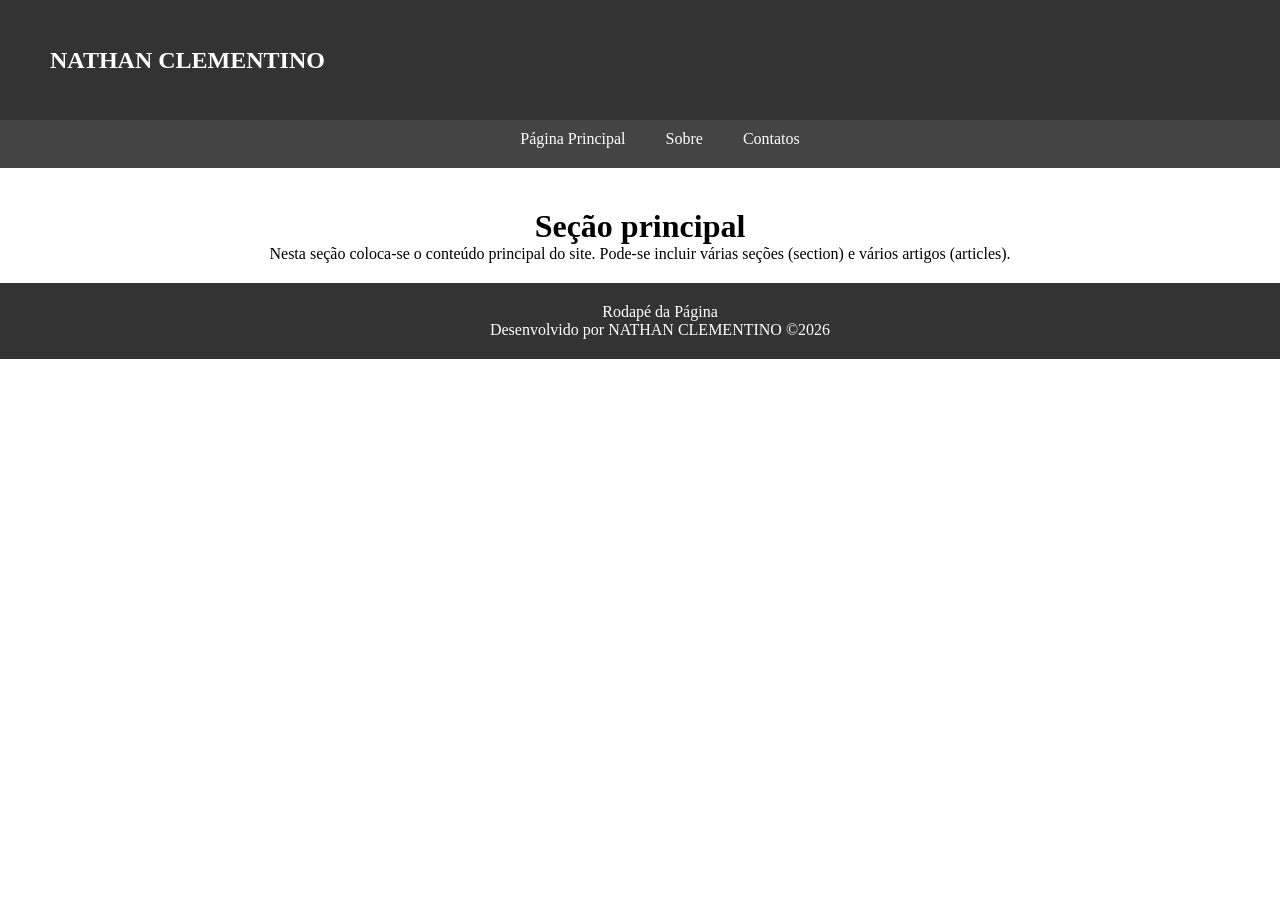
<file: index.html>
<!DOCTYPE html>
<html lang="pt-br">
  <head>
    <meta charset="UTF-8" />
    <meta name="viewport" content="width=device-width, initial-scale=1.0" />
    <title>Site</title>
    <link rel="shortcut icon" href="imagens/favicon.ico" />
    <link rel="stylesheet" type="text/css" href="estilos/layout.css" />
  </head>

  <body>
    <header>
      <figure></figure>
      <h1>NATHAN CLEMENTINO</h1>
    </header>
    <nav>
      <ul>
        <li><a href="./index.html">Página Principal</a></li>
        <li><a href="./paginas/sobre.html">Sobre</a></li>
        <li><a href="paginas/contato.html">Contatos</a></li>
      </ul>
    </nav>
    <main>
      <h1>Seção principal</h1>
      <p>
        Nesta seção coloca-se o conteúdo principal do site. Pode-se incluir
        várias seções (section) e vários artigos (articles).
      </p>
    </main>
    <footer>
      <p>Rodapé da Página</p>
      <p>Desenvolvido por NATHAN CLEMENTINO &copy;2026</p>
    </footer>
  </body>
</html>
</file>
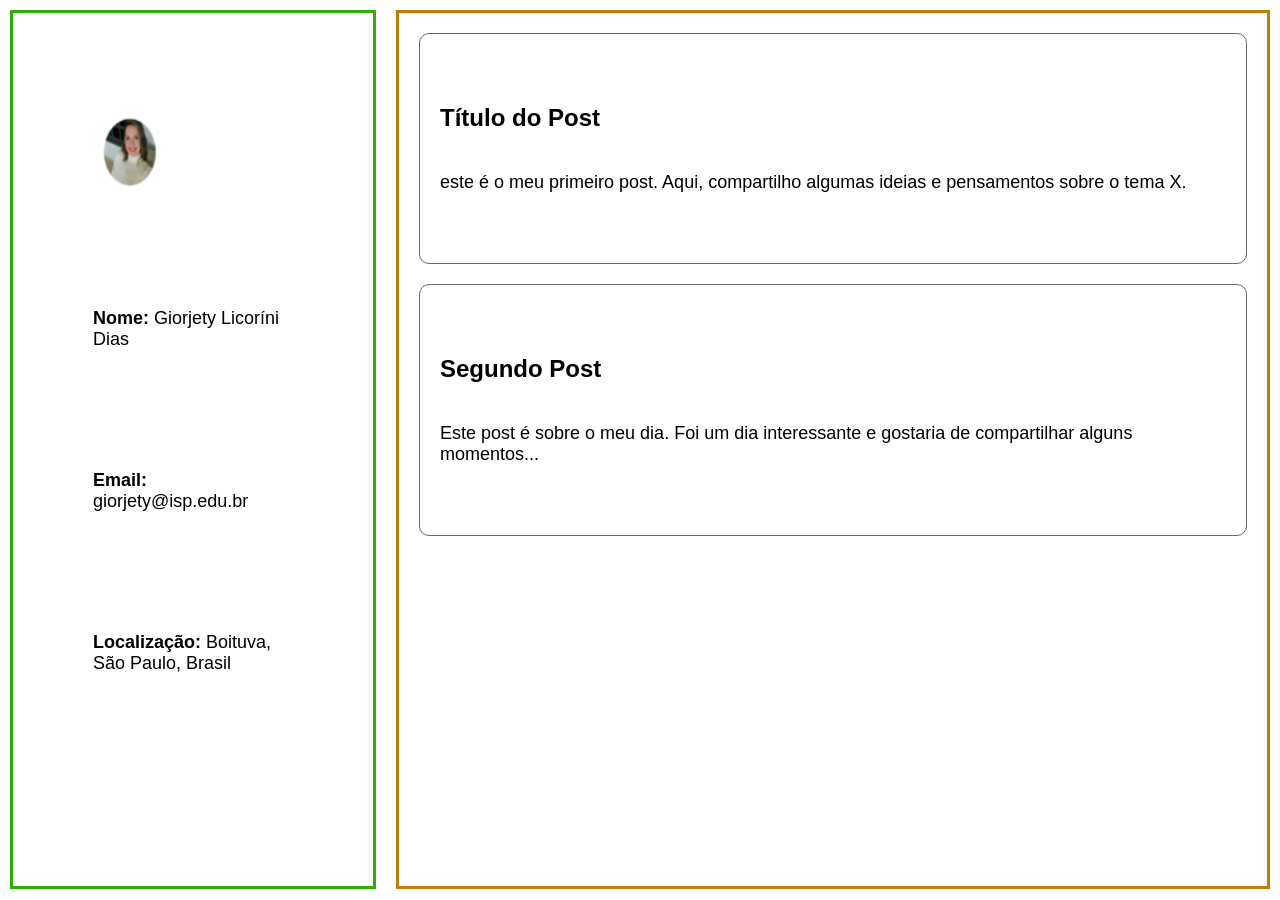
<file: lista de exercicio - 15-04/exercicio 1/index.html>
<!DOCTYPE html>
<html lang="pt-br">
<head>
  <meta charset="UTF-8">
  <meta name="viewport" content="width=device-width, initial-scale=1.0">
  <link rel="apple-touch-icon" sizes="180x180" href="/apple-touch-icon.png">
  <link rel="icon" type="image/png" sizes="32x32" href="/favicon-32x32.png">
  <link rel="icon" type="image/png" sizes="16x16" href="/favicon-16x16.png">
  <link rel="manifest" href="/site.webmanifest">
  <link rel="stylesheet" href="layout.css">
  <title>Document</title>
</head>
<body>
  <aside>
    <img src="imagens/android-chrome-192x192.png" alt="Foto de perfil">
    <p><strong>Nome:</strong> Giorjety Licoríni Dias</p>
    <p><strong>Email:</strong> giorjety@isp.edu.br </p>
    <p><strong>Localização:</strong> Boituva, São Paulo, Brasil</p>
  </aside>
  <main>
    <section>
      <article>
        <h2>Título do Post</h2>
        <p>este é o meu primeiro post. Aqui, compartilho algumas ideias e pensamentos sobre o tema X.</p>
      </article>
      <article>
        <h2>Segundo Post</h2>
        <p>Este post é sobre o meu dia. Foi um dia interessante e gostaria de compartilhar alguns momentos...</p>
      </article>
    </section>
  </main>
</body>
</html>
</file>
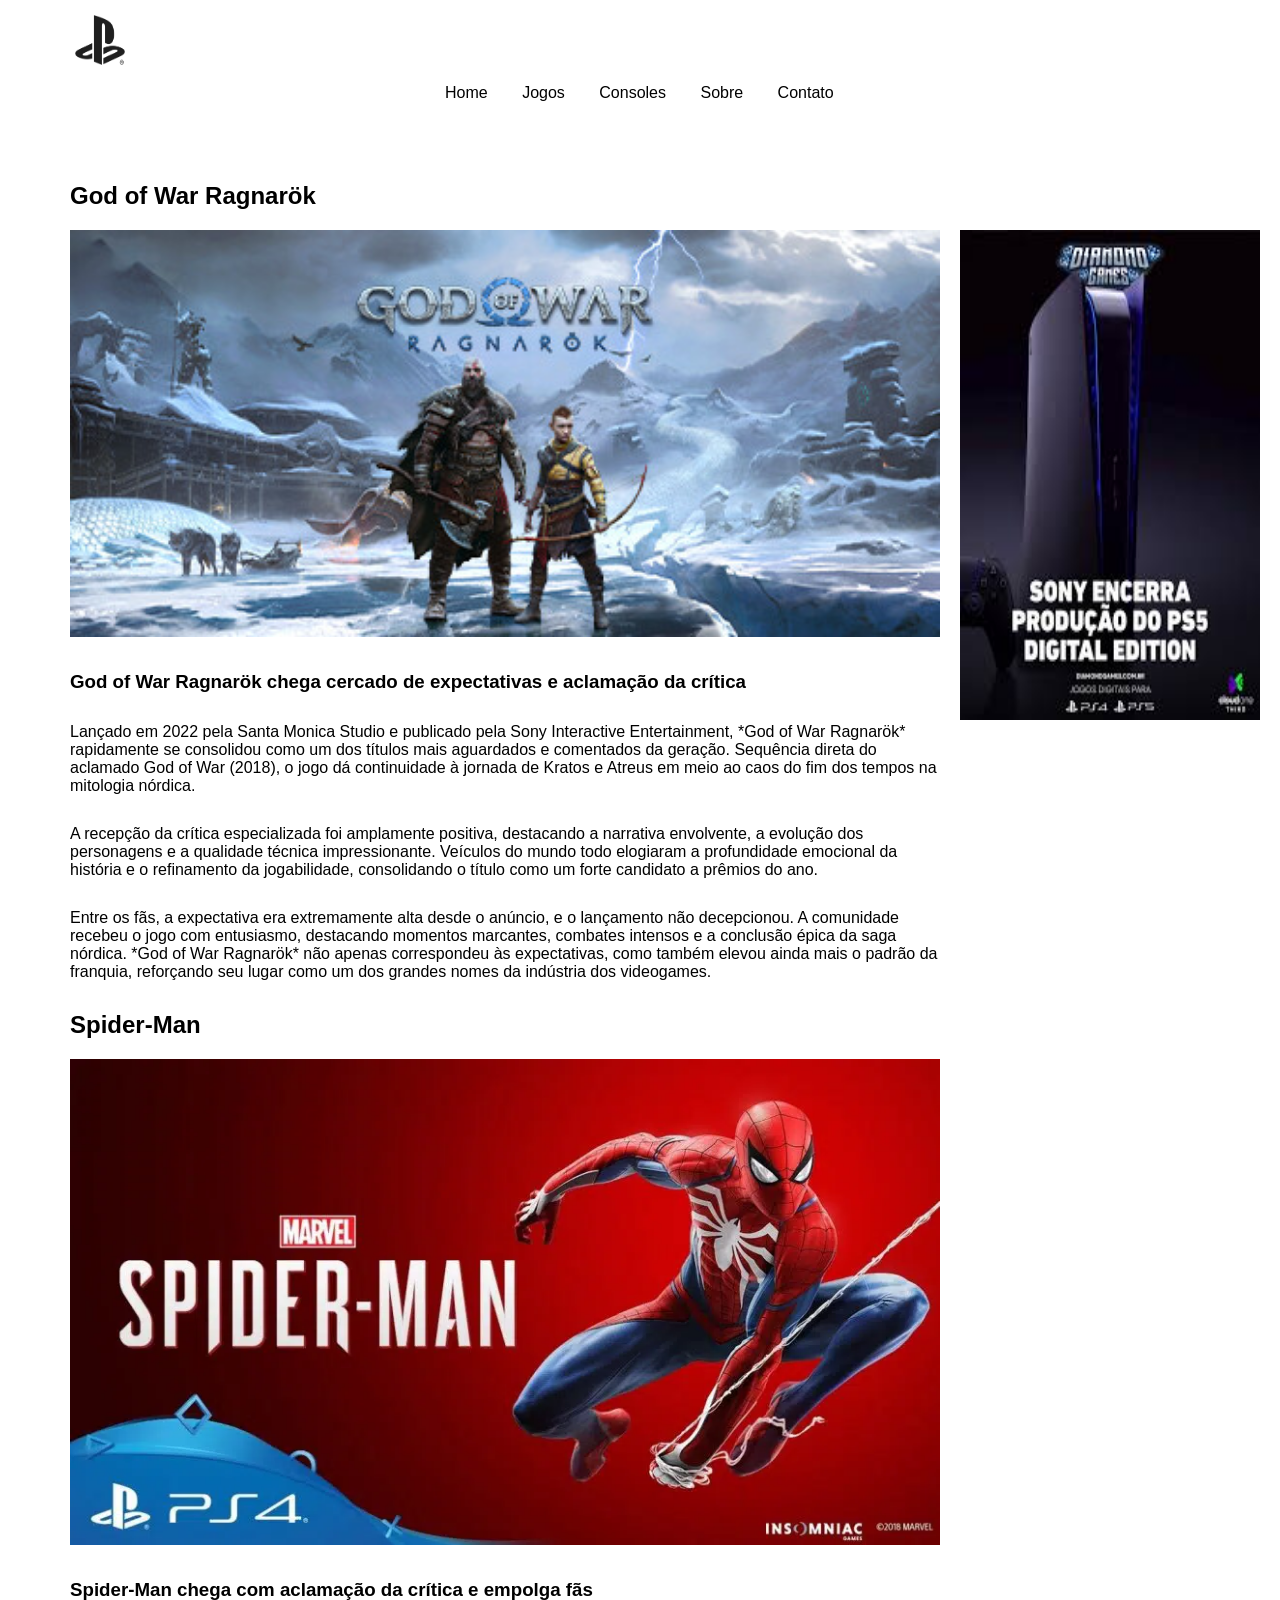
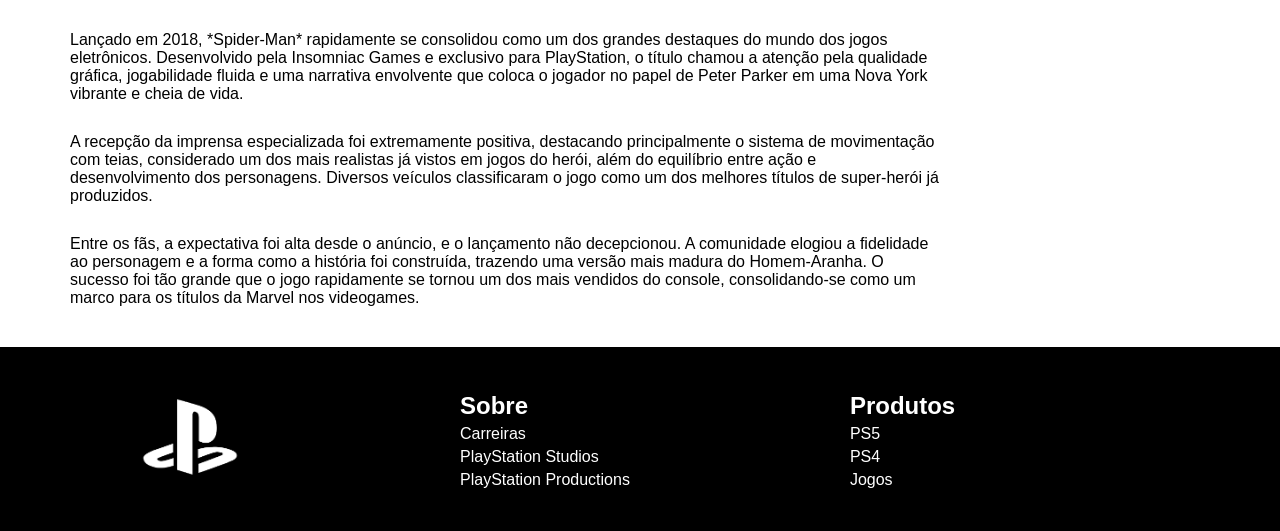
<file: lista de exercicio - 15-04/exercicio 2/index.html>
<!DOCTYPE html>
<html lang="pt-br">
<head>
  <meta charset="UTF-8">
  <meta name="viewport" content="width=device-width, initial-scale=1.0">
  <link rel="stylesheet" href="estilos/layout.css">
  <title>Document</title>
</head>
<body>
  <header>
    <a href="index.html"><img src="imagens/logo.png" alt="logo"></a>
  </header>
  <nav>
      <ul>
        <li><a href="index.html">Home</a></li>
        <li><a href="#">Jogos</a></li>
        <li><a href="#">Consoles</a></li>
        <li><a href="#">Sobre</a></li>
        <li><a href="paginas/contato.html">Contato</a></li>
      </ul>
    </nav>
    <main>
      <section>
        <article>
          <h2>God of War Ragnarök</h2>
          <img src="imagens/propaganda.jpg" alt="">
          <h3>God of War Ragnarök chega cercado de expectativas e aclamação da crítica</h3>
          <p>Lançado em 2022 pela Santa Monica Studio e publicado pela Sony Interactive Entertainment, *God of War Ragnarök* 
            rapidamente se consolidou como um dos títulos mais aguardados e comentados da geração. Sequência direta do aclamado God of War 
            (2018), o jogo dá continuidade à jornada de Kratos e Atreus em meio ao caos do fim dos tempos na mitologia nórdica.
          </p>
          <p>A recepção da crítica especializada foi amplamente positiva, destacando a narrativa envolvente, a evolução dos personagens e a 
            qualidade técnica impressionante. Veículos do mundo todo elogiaram a profundidade emocional da história e o refinamento da 
            jogabilidade, consolidando o título como um forte candidato a prêmios do ano.
          </p>
          <p>Entre os fãs, a expectativa era extremamente alta desde o anúncio, e o lançamento não decepcionou. A comunidade recebeu o 
            jogo com entusiasmo, destacando momentos marcantes, combates intensos e a conclusão épica da saga nórdica. *God of War Ragnarök* 
            não apenas correspondeu às expectativas, como também elevou ainda mais o padrão da franquia, reforçando seu lugar como um dos grandes 
            nomes da indústria dos videogames.
          </p>
        </article>
        <article>
          <h2>Spider-Man</h2>
          <img src="imagens/propaganda2.jpg" alt="">
          <h3>Spider-Man chega com aclamação da crítica e empolga fãs</h3>
          <p>Lançado em 2018, *Spider-Man* rapidamente se consolidou como um dos grandes destaques do mundo dos jogos eletrônicos. Desenvolvido 
            pela Insomniac Games e exclusivo para PlayStation, o título chamou a atenção pela qualidade gráfica, jogabilidade fluida e uma 
            narrativa envolvente que coloca o jogador no papel de Peter Parker em uma Nova York vibrante e cheia de vida.
          </p>
          <p>A recepção da imprensa especializada foi extremamente positiva, destacando principalmente o sistema de movimentação com teias, 
            considerado um dos mais realistas já vistos em jogos do herói, além do equilíbrio entre ação e desenvolvimento dos personagens. 
            Diversos veículos classificaram o jogo como um dos melhores títulos de super-herói já produzidos.
          </p>
          <p>Entre os fãs, a expectativa foi alta desde o anúncio, e o lançamento não decepcionou. A comunidade elogiou a fidelidade ao 
            personagem e a forma como a história foi construída, trazendo uma versão mais madura do Homem-Aranha. O sucesso foi tão grande que 
            o jogo rapidamente se tornou um dos mais vendidos do console, consolidando-se como um marco para os títulos da Marvel nos videogames.
          </p>
        </article>
      </section>
      <aside>
      <img src="imagens/propaganda1.jpg" alt="">
    </aside>
    </main>
    <footer>
      <a href="index.html"><img src="imagens/logobranca.png" alt="logo"></a>
      <ul>
        <li class="titulo">Sobre</li>
        <li><a href="#">Carreiras</a></li>
        <li><a href="#">PlayStation Studios</a></li>
        <li><a href="#">PlayStation Productions</a></li>
      </ul>
      <ul>
        <li class="titulo">Produtos</li>
        <li><a href="#">PS5</a></li>
        <li><a href="#">PS4</a></li>
        <li><a href="#">Jogos</a></li>
      </ul>
    </footer>
</body>
</html>
</file>
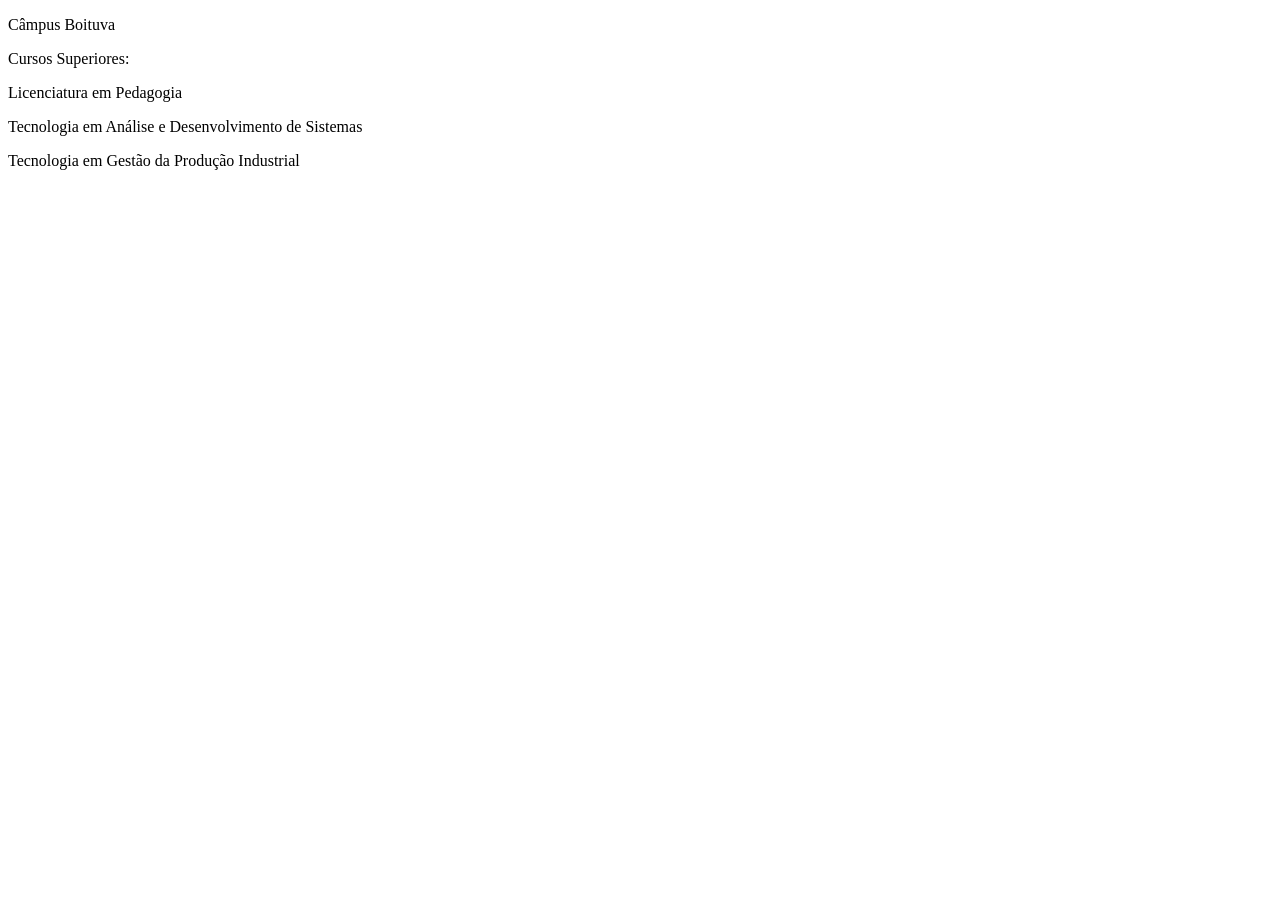
<file: lista de exercicio - 25-02/listaSemana3/index.html>
<!DOCTYPE html>
<html lang="pt-br">
<head>
  <meta charset="UTF-8">
  <meta name="viewport" content="width=device-width, initial-scale=1.0">
  <title>Portal BTV</title>
</head>
<body>
    <p>Câmpus Boituva</p>
    <p>Cursos Superiores:</p>
    <p>Licenciatura em Pedagogia</p>
    <p>Tecnologia em Análise e Desenvolvimento de Sistemas</p>
    <p>Tecnologia em Gestão da Produção Industrial</p>
</body>
</html>
</file>
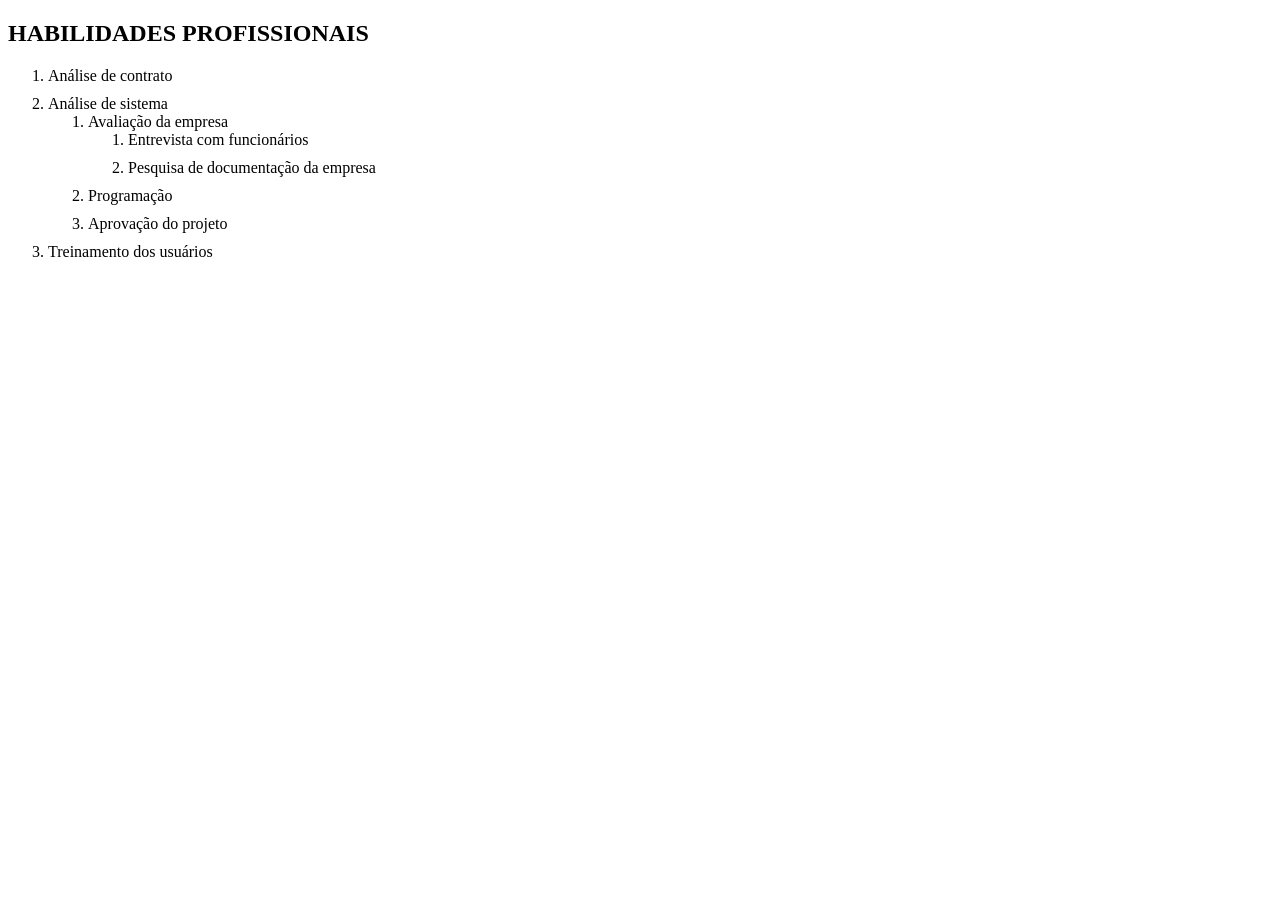
<file: lista de exercicio - 25-03/listaSemana7/exercicio 1/index.html>
<!DOCTYPE html>
<html lang="pt-br">
<head>
  <meta charset="UTF-8">
  <meta name="viewport" content="width=device-width, initial-scale=1.0">
  <title>Document</title>
   <style>
    ol {
      margin-left: 20px;
      padding-left: 20px;
    }
    li {
      margin-bottom: 10px;
    }
  </style>
</head>
<body>
  
  <h2>HABILIDADES PROFISSIONAIS</h2>

  <ol>
    <li>Análise de contrato</li>

    <li>Análise de sistema
      <ol>
        <li>Avaliação da empresa
          <ol>
            <li>Entrevista com funcionários</li>
            <li>Pesquisa de documentação da empresa</li>
          </ol>
        </li>
        <li>Programação</li>
        <li>Aprovação do projeto</li>
      </ol>
    </li>

    <li>Treinamento dos usuários</li>
  </ol>

</body>
</html>
</file>
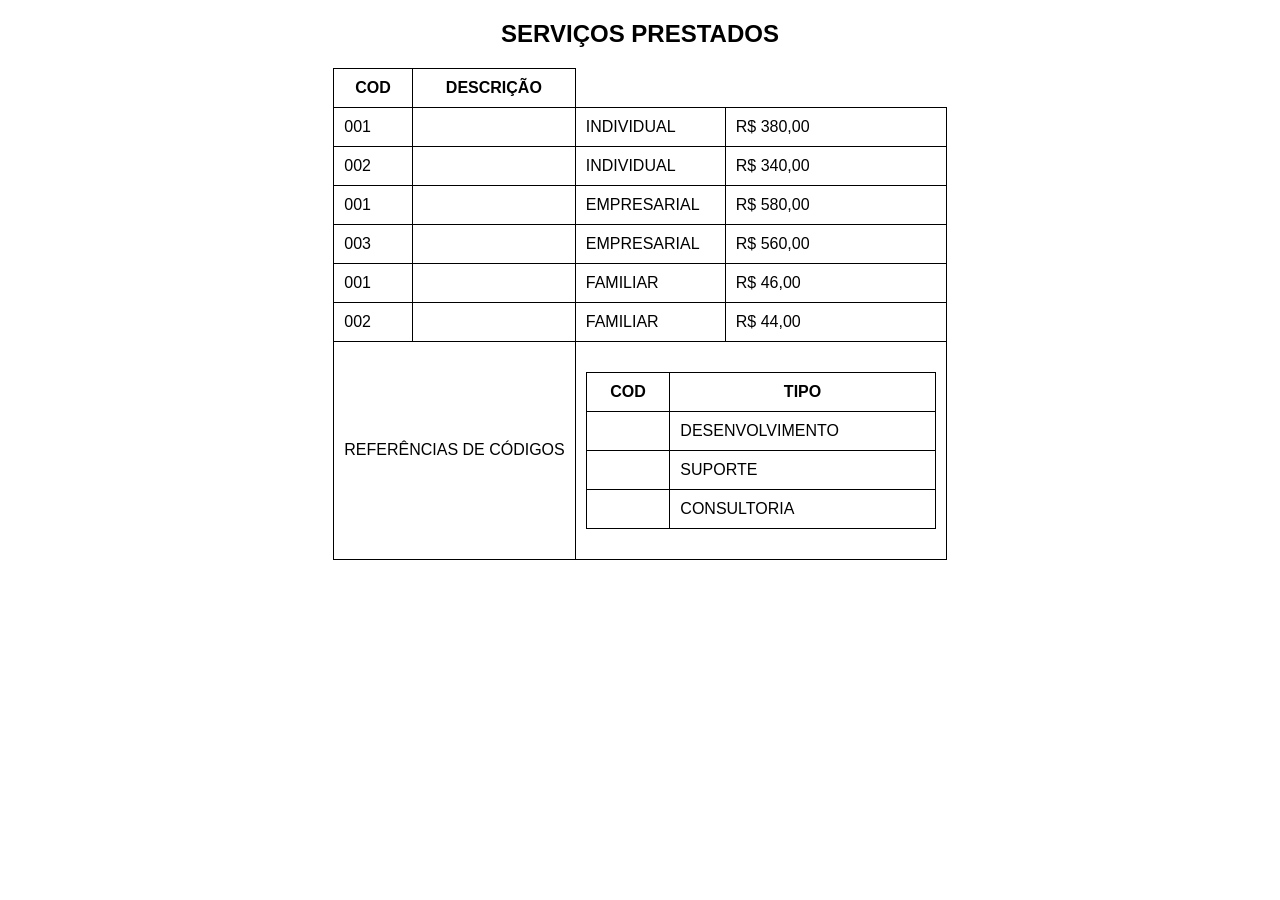
<file: lista de exercicio - 25-03/listaSemana7/exercicio 2/index.html>
<!DOCTYPE html>
<html lang="pt-br">
<head>
  <meta charset="UTF-8">
  <meta name="viewport" content="width=device-width, initial-scale=1.0">
  <title>Document</title>
    <style>
  body {
    font-family: Arial;
  }

  table {
    border-collapse: collapse;
    margin: 20px auto;
  }

  table .esquerda{
    width: 200px;
  }

  td, th {
    border: 1px solid black;
    padding: 10px;
  }

  .centro {
    text-align: center;
  }

  .esquerda {
    text-align: left;
  }

  .ref {
    height: 10px;
    vertical-align: middle;
    text-align: center;
  }

  .ko{
    width: 350px; 
   }
</style>
</head>

<body>

<h2 class="centro">SERVIÇOS PRESTADOS</h2>

<table>
  <tr>
    <th>COD</th>
    <th colspan="1">DESCRIÇÃO</th>
  </tr>

  <tr>
    <td>001</td>
    <td></td>
    <td>INDIVIDUAL</td>
    <td class="esquerda">R$ 380,00</td>
  </tr>

  <tr>
    <td>002</td>
    <td></td>
    <td>INDIVIDUAL</td>
    <td class="esquerda">R$ 340,00</td>
  </tr>

  <tr>
    <td>001</td>
    <td></td>
    <td>EMPRESARIAL</td>
    <td class="esquerda">R$ 580,00</td>
  </tr>

  <tr>
    <td>003</td>
    <td></td>
    <td>EMPRESARIAL</td>
    <td class="esquerda">R$ 560,00</td>
  </tr>

  <tr>
    <td>001</td>
    <td></td>
    <td>FAMILIAR</td>
    <td class="esquerda">R$ 46,00</td>
  </tr>

  <tr>
    <td>002</td>
    <td></td>
    <td>FAMILIAR</td>
    <td class="esquerda">R$ 44,00</td>
  </tr>

  <tr>
    <td colspan="2" rowspan="4" class="ref">
      REFERÊNCIAS DE CÓDIGOS
    </td>

    <td colspan="2">
      <table class="ko">
        <tr>
          <th>COD</th>
          <th>TIPO</th>
        </tr>
        <tr>
          <td></td>
          <td>DESENVOLVIMENTO</td>
        </tr>
        <tr>
          <td></td>
          <td>SUPORTE</td>
        </tr>
        <tr>
          <td></td>
          <td>CONSULTORIA</td>
        </tr>
      </table>
    </td>
  </tr>

</table>
</body>
</html>
</file>
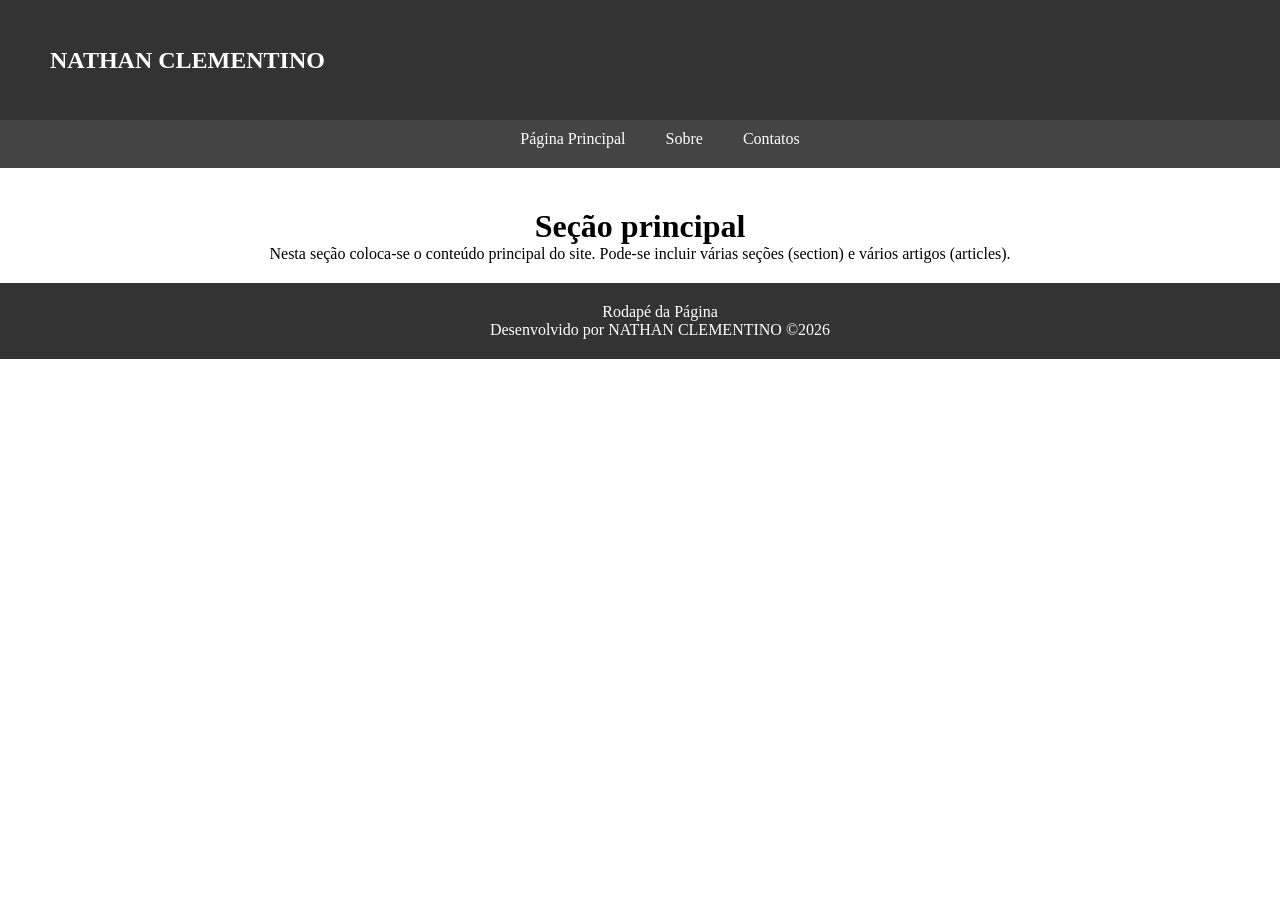
<file: paginas/contato.html>
<!doctype html>
<html lang="pt-br">
  <head>
    <meta charset="UTF-8" />
    <meta name="viewport" content="width=device-width, initial-scale=1.0" />
    <title>Site</title>
    <link rel="shortcut icon" href="imagens/favicon.ico" />
    <link rel="stylesheet" type="text/css" href="../estilos/formulario.css" />
    <script>
      //O retorno do prompt é sempre tipo string
      let nome = prompt("Qual o seu nome?");
      //Para converter string para nº é necessário utilizar a função Number, ou parseInt, parseFloat.
      let idade = Number(prompt("Qual a sua idade?"));
      //console.log(nome + ", seja bem vindo(a) ao JavaScript");
      alert("Olá, " + nome + " de " + idade + " seja bem vindo(a) ao JS!!");
      if (idade >= 18) {
        alert("Parabéns!");
      } else {
        alert("voce não tem permissão para preencher o formulário");
        window.location.href = "../index.html";
      }
    </script>
  </head>

  <body>
    <header>
      <figure></figure>
      <h1>Cauã dos santos</h1>
    </header>
    <nav>
      <ul>
        <li><a href="../index.html">Página Principal</a></li>
        <li><a href="../paginas/sobre.html">Sobre</a></li>
        <li><a href="contato.html">Contatos</a></li>
      </ul>
    </nav>
    <main>
      <h2>Formulário de contato</h2>
      <form id="formulario" action="respFormulario.html" method="post">
        <fieldset>
          <legend>Formulário de contato</legend>

          <label for="lbNome">Nome:</label>
          <input
            type="text"
            id="ipNome"
            name="ipNome"
            required
            title="ipNome"
          />

          <label for="lbEmail">Email:</label>
          <input
            type="email"
            id="ipEmail"
            name="ipEmail"
            required
            title="ipEmail"
          />

          <label for="lbMensagem">Mensagem</label>
          <textarea name="mensagem" id="mensagem" rows="5" title="mensagem">
          </textarea>

          <label for="lbContato">Motivo do Contato</label>
          <select name="slMotivo" id="slMotivo" title="slMotivo">
            <option value="suporte">Suporte</option>
            <option value="vendas">Vendas</option>
            <option value="servicos">serviços</option>
            <option value="feedback">Feedback</option>
            <option value="outros">Outros</option>
          </select>
          <input type="submit" value="Enviar" />
        </fieldset>
      </form>
    </main>
    <footer>
      <p>Rodapé da Página</p>
      <p>Desenvolvido por NATHAN CLEMENTINO &copy;2026</p>
    </footer>
  </body>
</html>
</file>
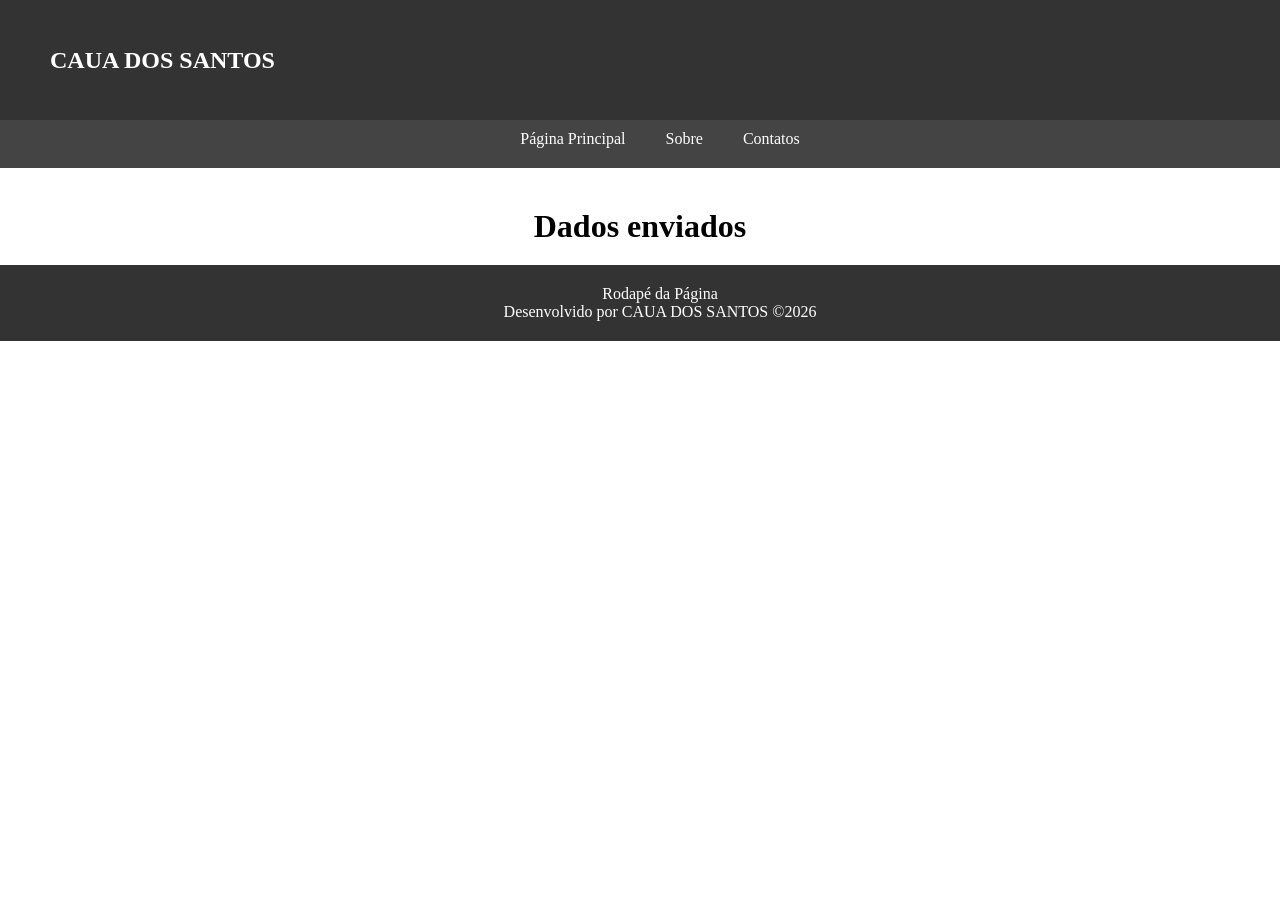
<file: paginas/respFormulario.html>
<!DOCTYPE html>
<html lang="pt-br">
  <head>
    <meta charset="UTF-8" />
    <meta name="viewport" content="width=device-width, initial-scale=1.0" />
    <title>Site</title>
    <link rel="shortcut icon" href="imagens/favicon.ico" />
    <link rel="stylesheet" href="../estilos/layout.css" />
    <link rel="stylesheet" type="text/css" href="../estilos/formulario.css" />
  </head>

  <body>
    <header>
      <figure></figure>
      <h1>CAUA DOS SANTOS</h1>
    </header>
    <nav>
      <ul>
        <li><a href="../index.html">Página Principal</a></li>
        <li><a href="../paginas/sobre.html">Sobre</a></li>
        <li><a href="contato.html">Contatos</a></li>
      </ul>
    </nav>
    <main>
      <h1>Dados enviados</h1>
    </main>
    <footer>
      <p>Rodapé da Página</p>
      <p>Desenvolvido por CAUA DOS SANTOS &copy;2026</p>
    </footer>
  </body>
</html>
</file>
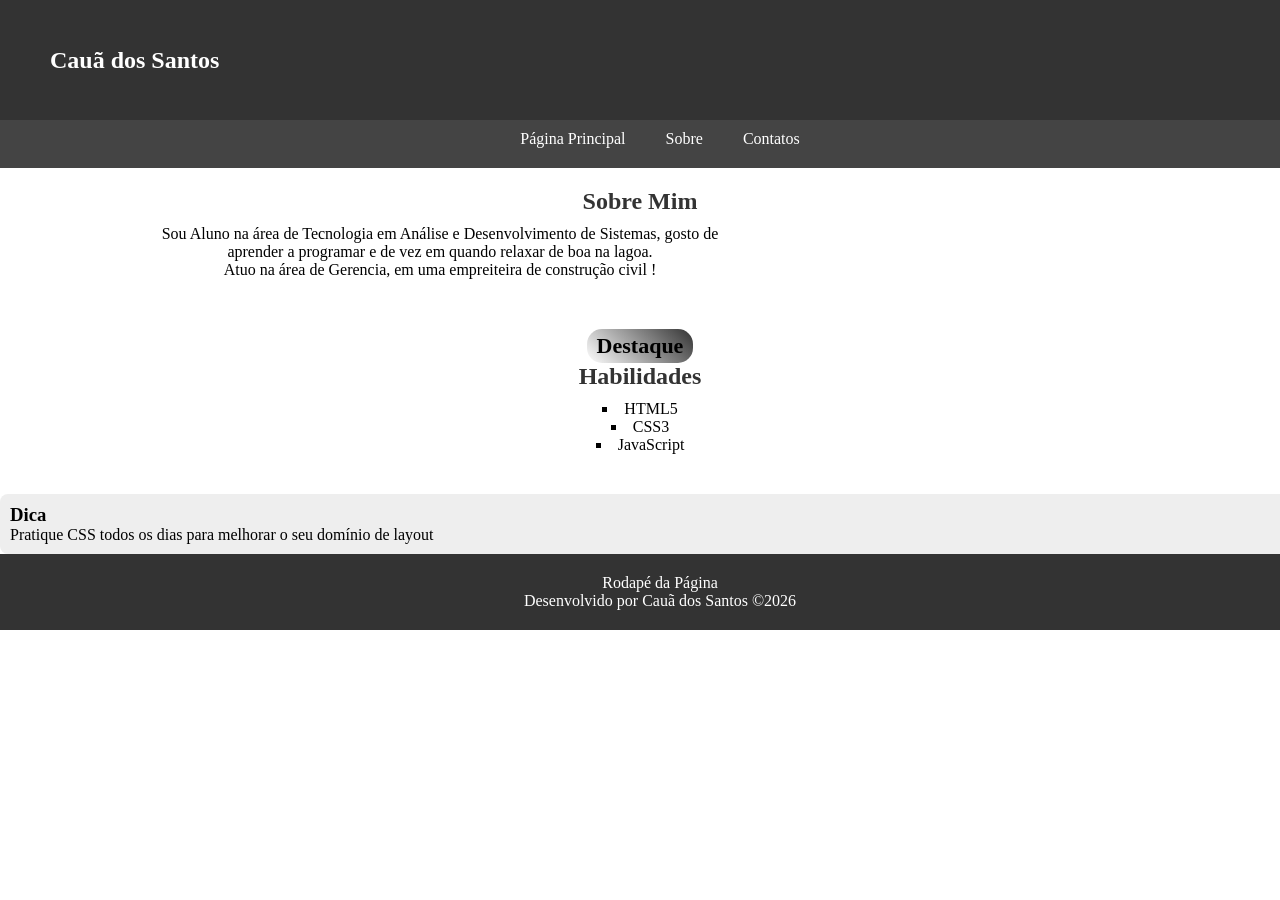
<file: paginas/sobre.html>
<!doctype html>
<html lang="pt-br">
  <head>
    <meta charset="UTF-8" />
    <meta name="viewport" content="width=device-width, initial-scale=1.0" />
    <title>Site</title>
    <link rel="shortcut icon" href="../imagens/favicon.ico" />
    <link rel="stylesheet" type="text/css" href="../estilos/layout.css" />
    <link rel="stylesheet" type="text/css" href="../estilos/pagSobre.css" />
    <script>
      let idade = Number(prompt("Qual a sua idade?"));
      if (idade < 12) {
        alert("Você é uma criança");
      } else if (idade <= 17) {
        alert("Você é um adolescente");
      } else if (idade <= 59) {
        alert("Você é um adulto");
      } else if (idade >= 60) {
        alert("Você é um idoso");
      } else {
        alert("Digite uma idade valida");
      }
    </script>
  </head>

  <body>
    <header>
      <figure></figure>
      <h1>Cauã dos Santos</h1>
    </header>
    <nav>
      <ul>
        <li><a href="../index.html">Página Principal</a></li>
        <li><a href="./sobre.html">Sobre</a></li>
        <li><a href="../paginas/contato.html">Contatos</a></li>
      </ul>
    </nav>
    <main>
      <section class="perfil">
        <h2>Sobre Mim</h2>
        <p>
          Sou Aluno na área de Tecnologia em Análise e Desenvolvimento de
          Sistemas, gosto de aprender a programar e de vez em quando relaxar de
          boa na lagoa.
        </p>
        <p>
          Atuo na área de Gerencia, em uma empreiteira de construção civil !
        </p>
      </section>
      <section>
        <header>Destaque</header>
        <article>
          <h2>Habilidades</h2>
          <ul>
            <li>HTML5</li>
            <li>CSS3</li>
            <li>JavaScript</li>
          </ul>
        </article>
      </section>
    </main>
    <aside>
      <h3>Dica</h3>
      <p>Pratique CSS todos os dias para melhorar o seu domínio de layout</p>
    </aside>
    <footer>
      <p>Rodapé da Página</p>
      <p>Desenvolvido por Cauã dos Santos &copy;2026</p>
    </footer>
  </body>
</html>
</file>
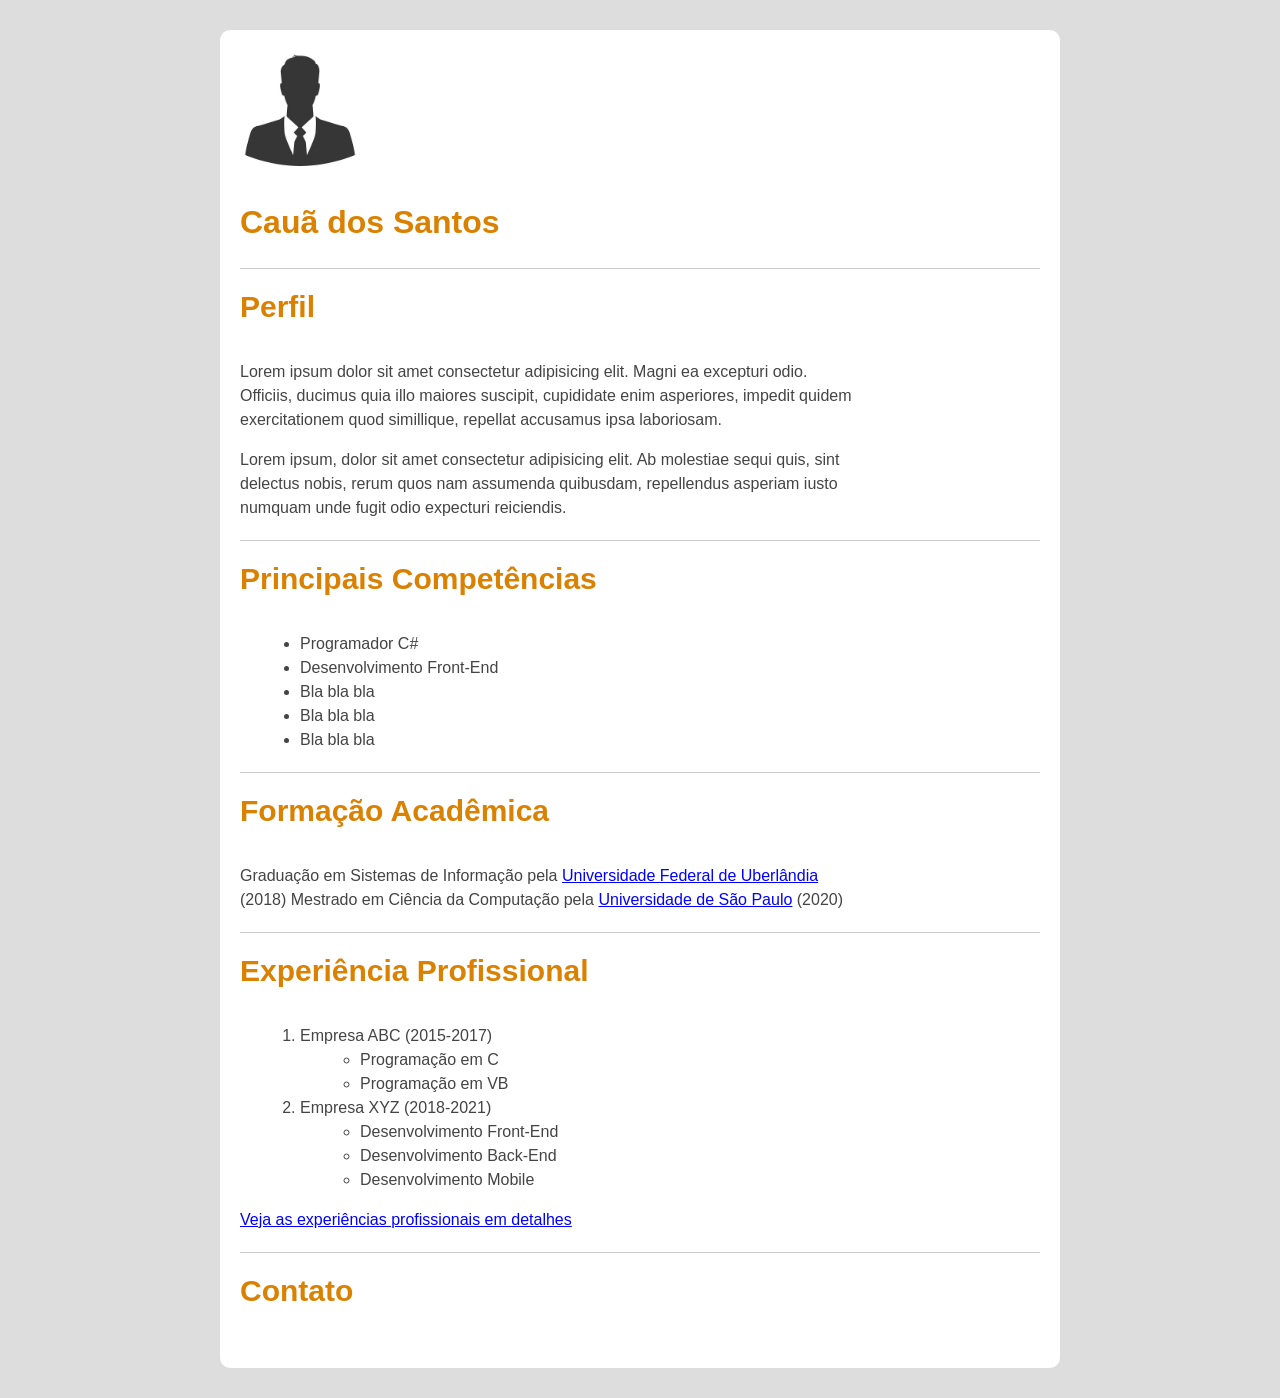
<file: lista de exercicio - 09-04/exercicio 3/pagina-curriculo.html>
<!DOCTYPE html>
<html lang="pt-br">
<head>
  <meta charset="UTF-8">
  <meta name="viewport" content="width=device-width, initial-scale=1.0">
  <link rel="stylesheet" href="CSS/pagina-curriculo.css">
  <title>Currículo de Cauã dos Santos</title>
</head>
<body>
  <main>

      <header>
        <img src="img/istockphoto-476085198-612x612.jpg" alt="Foto de perfil">
        <h1>Cauã dos Santos</h1>
    </header>

    <section>
        <header>
            <h2>Perfil</h2>
        </header>
        <p>
            Lorem ipsum dolor sit amet consectetur adipisicing elit. Magni ea excepturi odio. <br>
            Officiis, ducimus quia illo maiores suscipit, cupididate enim asperiores, impedit quidem <br>
            exercitationem quod simillique, repellat accusamus ipsa laboriosam.
        </p>
        <p>
          Lorem ipsum, dolor sit amet consectetur adipisicing elit. Ab molestiae sequi quis, sint <br>
          delectus nobis, rerum quos nam assumenda quibusdam, repellendus asperiam iusto <br>
          numquam unde fugit odio expecturi reiciendis.
        </p>
    </section>

    <section>
        <header>
            <h2>Principais Competências</h2>
        </header>
        <ul>
            <li>Programador C#</li>
            <li>Desenvolvimento Front-End</li>
            <li>Bla bla bla</li>
            <li>Bla bla bla</li>
            <li>Bla bla bla</li>
        </ul>
    </section>

    <section>
        <header>
            <h2>Formação Acadêmica</h2>
        </header>
        <p>
            Graduação em Sistemas de Informação pela 
            <a href="https://ufu.br/">Universidade Federal de Uberlândia</a> <br>
            (2018) Mestrado em Ciência da Computação pela 
            <a href="https://www5.usp.br/">Universidade de São Paulo</a> (2020)
        </p>
    </section>

    <section>
        <header>
            <h2>Experiência Profissional</h2>
        </header>

        <ol>
            <li>
                Empresa ABC (2015-2017)
                <ul>
                    <li>Programação em C</li>
                    <li>Programação em VB</li>
                </ul>
            </li>

            <li>
                Empresa XYZ (2018-2021)
                <ul>
                    <li>Desenvolvimento Front-End</li>
                    <li>Desenvolvimento Back-End</li>
                    <li>Desenvolvimento Mobile</li>
                </ul>
            </li>
        </ol>

        <a href="#">Veja as experiências profissionais em detalhes</a>
    </section>

    <section>
        <header>
            <h2>Contato</h2>
        </header>
    </section>
</main>
</body>
</html>
</file>
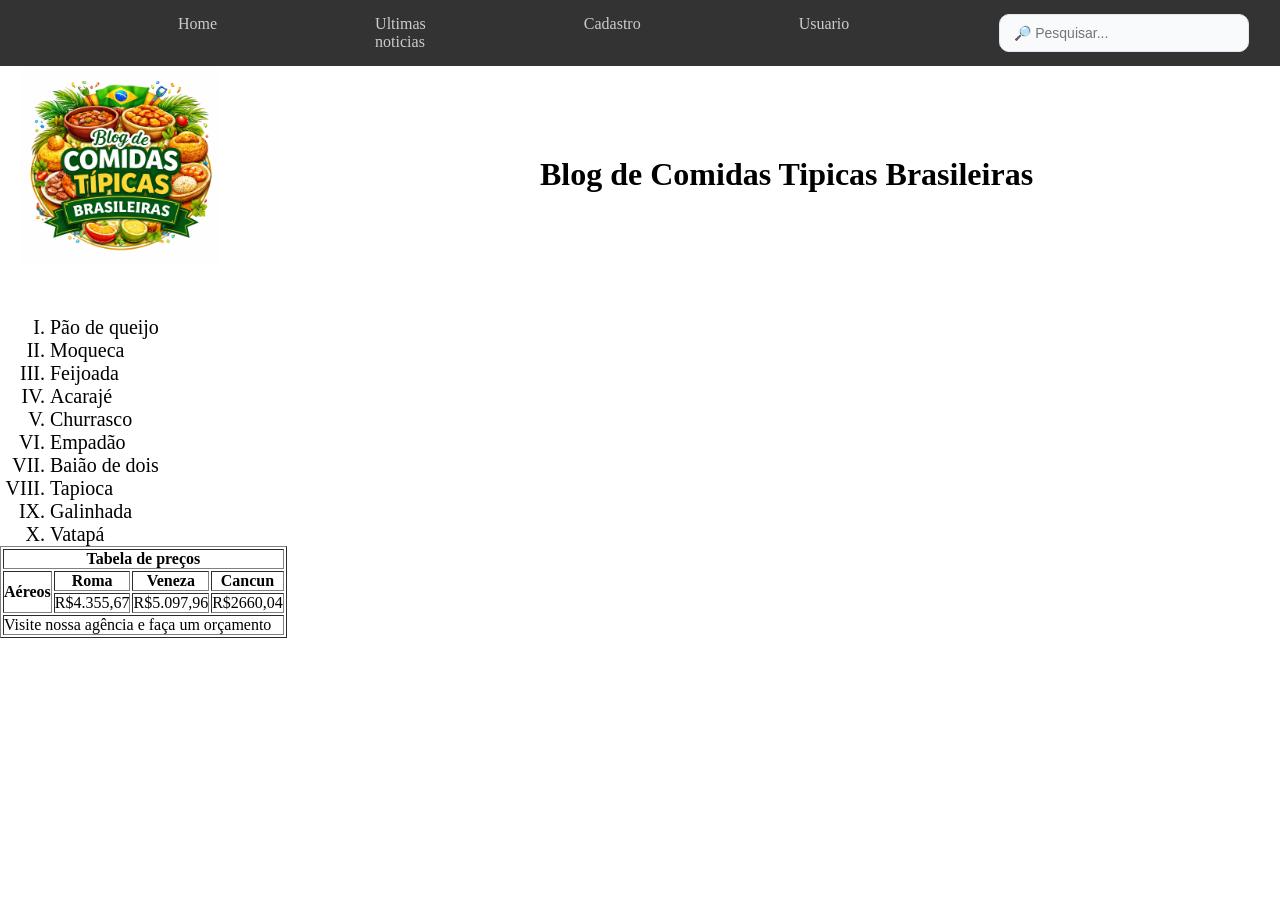
<file: lista de exercicio - 09-04/exercicio 2/paginas/pagina-principal.html>
<!DOCTYPE html>
<html lang="pt-br">
<head>
  <meta charset="UTF-8">
  <meta name="viewport" content="width=device-width, initial-scale=1.0">
  <link rel="stylesheet" href="../css/pagina-principal.css"">
  <title>Blog de comidas tipicas brasileiras</title>
</head>
<body>
  <nav class="menu">
    <ul>
        <li><a href="index.html"><i class="fas fa-star"></i>Home</a></li>
        <li><a href="#"><i class="fas fa-map-marker-alt"></i>Ultimas noticias</a></li>
        <li><a href="cadastro.html"><i class="fas fa-book"></i>Cadastro</a></li>
        <li><a href="#"><i class="fas fa-bullseye"></i>Usuario</a></li>
    </ul>
    <div class="busca-container">
      <input type="text" placeholder="🔎 Pesquisar...">
    </div>
  </nav>

  <header>
    <img src="../img/logo.png" alt="Logo do Blog" title="Blog de comidas tipicas brasileiras" class="logo">
    <h1>Blog de Comidas Tipicas Brasileiras</h1>
  </header>

  <ol type="I">
    <li>Pão de queijo</li>
    <li>Moqueca</li>
    <li>Feijoada</li>
    <li>Acarajé</li>
    <li>Churrasco</li>
    <li>Empadão</li>
    <li>Baião de dois</li>
    <li>Tapioca</li>
    <li>Galinhada</li>
    <li>Vatapá</li>
  </ol>

<table border="1">
    <thead>
        <tr>
            <th colspan="4">Tabela de preços</th>
        </tr>
    </thead>

    <tbody>
        <tr>
            <th rowspan="2">Aéreos</th>
            <th>Roma</th>
            <th>Veneza</th>
            <th>Cancun</th>
        </tr>
        <tr>
            <td>R$4.355,67</td>
            <td>R$5.097,96</td>
            <td>R$2660,04</td>
        </tr>
    </tbody>
    <tfoot>
        <tr>
            <td colspan="4">
                Visite nossa agência e faça um orçamento
            </td>
        </tr>
    </tfoot>
</table>

</body>
</html>
</file>
<file: estilos/layout.css>
* {
    padding: 0;
    margin: 0;      
}

.logo{
    width: 80px; /* define a largura */
    height: 80px; /* define a altura */
    border-radius: 50%;
}

BODY>header{
    background-color: #333; /* cor de fundo do elemento */
    color: #fff; /* cor da fonte */
    display: flex; /* a posição do elemento em relação a tela */
    align-items: center;  /* alinhamento dos itens do elemento, neste caso do header */
    padding: 20px; /* espaçamento interno do elemento, adiciona espaço entre o conteúdo e as bordas do contêiner e (elemento) */
    position: fixed; /* Posição do Elemento */
    top: 0;
    width: 100%;
    height: 80px;
    justify-content: start;
    z-index: 1100; /* Mantém o cabeçalho acima do resto */
    /* Define a camada do elemento, quanto maior o valor mais à frente ele fica sobre os outros elementos */
}

header h1{
    margin: 0;
    font-size: 24px;
}

header figure {
    margin: 0 15px;
}

nav{
    background-color: #444;
    color: #fff;
    text-align: center;
    padding: 20px;
    width: 100%;
    position: relative;
    display: block;
    clear: both;
    margin-top: 110px;
    z-index: 1000;
}

nav ul {
    list-style-type: none;
    padding: 0;
    margin: 0;
    display: flex;
    justify-content: center;
}

nav ul li {
    margin: 0 20px;
}

nav ul li a{
    color: white;
    text-decoration: none;
}
/*Estilos do conteúdo principalmente(main)*/
main{
    padding: 20px;
    text-align: center;
    margin-top: 20px; /* Espaçamento abaixo do elemento anterior, que neste caso nav */
}

/*Estilo para o rodapé*/
footer {
    background-color: #333;
    color: #fff;
    text-align: center;
    padding: 20px;
    position: relative;
    width: 100%;
}
</file>
<file: lista de exercicio - 15-04/exercicio 1/layout.css>
*{
  margin:0;
  padding:0;
  border:0;
}

body{
  background-color: #FFF;
  font-family: Arial, Helvetica, sans-serif;
  display: flex;
}

p{
  font-size: 18px;
}

aside{
  border: 3px solid #2eb003;
  max-height: 97vh;
  max-width: 280px;
  margin: 10px;
  padding: 80px 80px 0 80px;
}

aside img{
  display: block;
  width: 75px;
  height: 75px;
  margin-top: 20px;
}

aside p{
  text-align: left;
  padding-top: 120px;
  margin: 0 auto 0 auto;
  width: 200px;
}

main{
  flex: 1;
  border: 3px solid #c37d05;
  height: 97vh;
  margin: 10px;
}

main section article{
  border: 1px solid #676767;
  border-radius: 10px;
  padding: 70px 20px 70px 20px;
  margin: 20px 20px 0 20px;
}

main section article p{
  margin-top: 40px;
}
</file>
<file: lista de exercicio - 15-04/exercicio 2/estilos/layout.css>
*{
  margin:0;
  padding:0;
  border:0;
}

body{
  background-color: #fff;
  font-family: Arial, Helvetica, sans-serif;
}
header{
  padding: 15px;
}

header img{
  margin-left: 60px;
  width: 50px;
  height: 50px;
}

nav{
  margin: 0 auto 10px auto;
  width: 450px;
}

nav ul li{
  list-style-type: none;
  display: inline-block;
  padding-left: 30px;
}

a{
  text-decoration: none;
  color: #000;
}

a:hover{
  color: aqua;
}

main{
  padding: 70px 20px 0 70px;
  display: flex;
  align-items: flex-start; 
}

main section{
  flex: 3;
}

main section article{
  margin-bottom: 30px;
}

main section article img{
  width: 100%;
  margin-top: 20px;
}

main section article h3{
  margin-top: 30px;
}

main section article p{
  margin-top: 30px;
}

aside{
  flex: 1;
  padding-top: 48px;
  position: sticky;
  height: fit-content;
  top: 1px;
  padding-left: 20px;
}

aside img{
  width: 300px;
  height: 490px;
}

footer{
  background-color: #000;
  padding: 40px;
  margin-top: 10px;
  display: flex;
}

footer ul li{
  margin-left: 220px;
  color: #fff;
  list-style-type: none;
  margin-top: 5px;
}

footer ul li a{
  color: #fff;
}

footer img{
  margin-left: 100px;
  width: 100px;
  height: 100px;
}

.titulo{
  font-size: 24px;
  font-weight: bold;
}
</file>
<file: estilos/formulario.css>
#formulario {
  max-width: 400px;
  margin: 50px auto;
  background-color: #cac8c8;
  padding: 20px;
  border-radius: 8px;
  font-family: system-ui, -apple-system, BlinkMacSystemFont, "Segoe UI", Roboto,
    Oxygen, Ubuntu, Cantarell, "Open Sans", "Helvetica Neue", sans-serif;
}

fieldset {
  margin: 10px;
  padding: 10px;
}

fieldset legend {
  padding: 5px;
  font-size: 18px;
  font-weight: bold;
}

input[type="text"],
input[type="email"],
textarea,
select {
  width: 100%;
  padding: 10px;
  margin: 6px 0;
  border: 1px solid #888787;
  box-sizing: border-box;
  border-radius: 4px;
}

input[type="submit"] {
  background-color: #100f0f;
  color: #ccc;
  padding: 14px 20px;
  margin: 8px 0;
  border: none;
  border-radius: 8px;
  cursor: pointer;
  width: 50%;
}

input[type="submit"]:hover {
  background-color: #cac8c8;
  color: #100f0f;
  border: 1px solid #888787;
}
</file>
<file: estilos/pagSobre.css>
* {
    padding: 0;
    margin: 0;
}

main {
    max-width: 1000px;
    margin: auto;
    padding: 20px;
}

h2{
    color: #333;
    margin-bottom: 10px;
}

.perfil {
    position: relative;
    margin-bottom: 40px;
}

.perfil p {
    max-width: 600px;
}

section header{
    all: unset; /* LIMPAR HERANÇAS ACUMULADAS*/
    display: inline-block;
    background: linear-gradient(45deg, #fff, #333);
    padding: 4px 10px;
    border-radius: 15px;
    font-size: 22px;
    font-weight: bold;
    margin-top: 10px;
}

section {
    float: left;
    width: 70%;
    margin-top: 0;
}

section ul {
    margin-top: 10px;
    padding-left: 0;
    text-align: center;
}

section ul li {
    list-style: square;
    list-style-position: inside;
} 

section ul li:hover {
    color: #008000;
    transform: translateX(5px);
    cursor: pointer;
}

aside{
    float: right;
    width: 30%;
    background-color: #eee;
    padding: 10px;
    border-radius: 8px;
    margin-top: 0;
}
footer{
    clear: both;
}
/*Adaptando o layout para telas menores, como celulares e tablets*/
@media(max-width:768px){
}
    .perfil{
        flex-direction: column;
        text-align: center;
}
section, aside{
    float: none;
    width: 100%;
}
aside{
    margin-top: 20px
}
</file>
<file: lista de exercicio - 09-04/exercicio 3/CSS/pagina-curriculo.css>
body{
    background-color:#ddd;
    font-family:"Arial Narrow", Arial, sans-serif;
    color:#444;
    line-height:1.5;
}

img{
   width:120px;
   height:120px;
}

main{
    background-color:white;
    width:800px;
    margin:30px auto;
    padding:20px;
    border-radius:10px;
}

section{
    margin-bottom:20px;
}

header h1{
    font-size:32px;
    font-weight:bold;
    color:#db8102;
}

header h2{
    font-size:30px;
    font-weight:bold;
    color:#db8102;
    line-height:2.5;
    border-top:1px solid #ccc;
    margin: 0;
}

ol, ul{
    margin-left:20px;
}

a{
    color:blue;
    text-decoration:underline;
}
</file>
<file: lista de exercicio - 09-04/exercicio 2/css/pagina-principal.css>
/* Reset */
* {
    margin: 0;
    padding: 0;
    box-sizing: border-box;
}

/* Menu principal */
.menu {
    background-color: #333;
    display: flex;
    justify-content: space-between;
    align-items: center;
    padding: 0 20px;
}

/* Lista */
.menu ul {
    list-style: none;
    display: flex;
    margin-left: 150px;
}

/* Itens */
.menu li {
    margin-right: 150px;
}

/* Links */
.menu a {
    color: #ccc;
    text-decoration: none;
    font-size: 16px;
    display: flex;
    align-items: center;
    gap: 8px;
    padding: 15px 0;
}

/* Hover */
.menu a:hover {
    color: white;
}

.busca-container input {
    padding: 10px 14px;
    border-radius: 10px;
    border: 1px solid #e2e8f0;
    background: #f9fafb;
    font-size: 14px;
    width: 250px;
    margin-right: 200px;
}

header{
  display: flex;
}

header h1{
  margin-top: 90px;
  margin-left: 320px;
}

.logo{
  width: 200px;
  height: 200px;
  margin-left: 20px;
}

ol{
  margin-left: 50px;
  margin-top: 50px;
  font-size: 20px;
}
</file>
